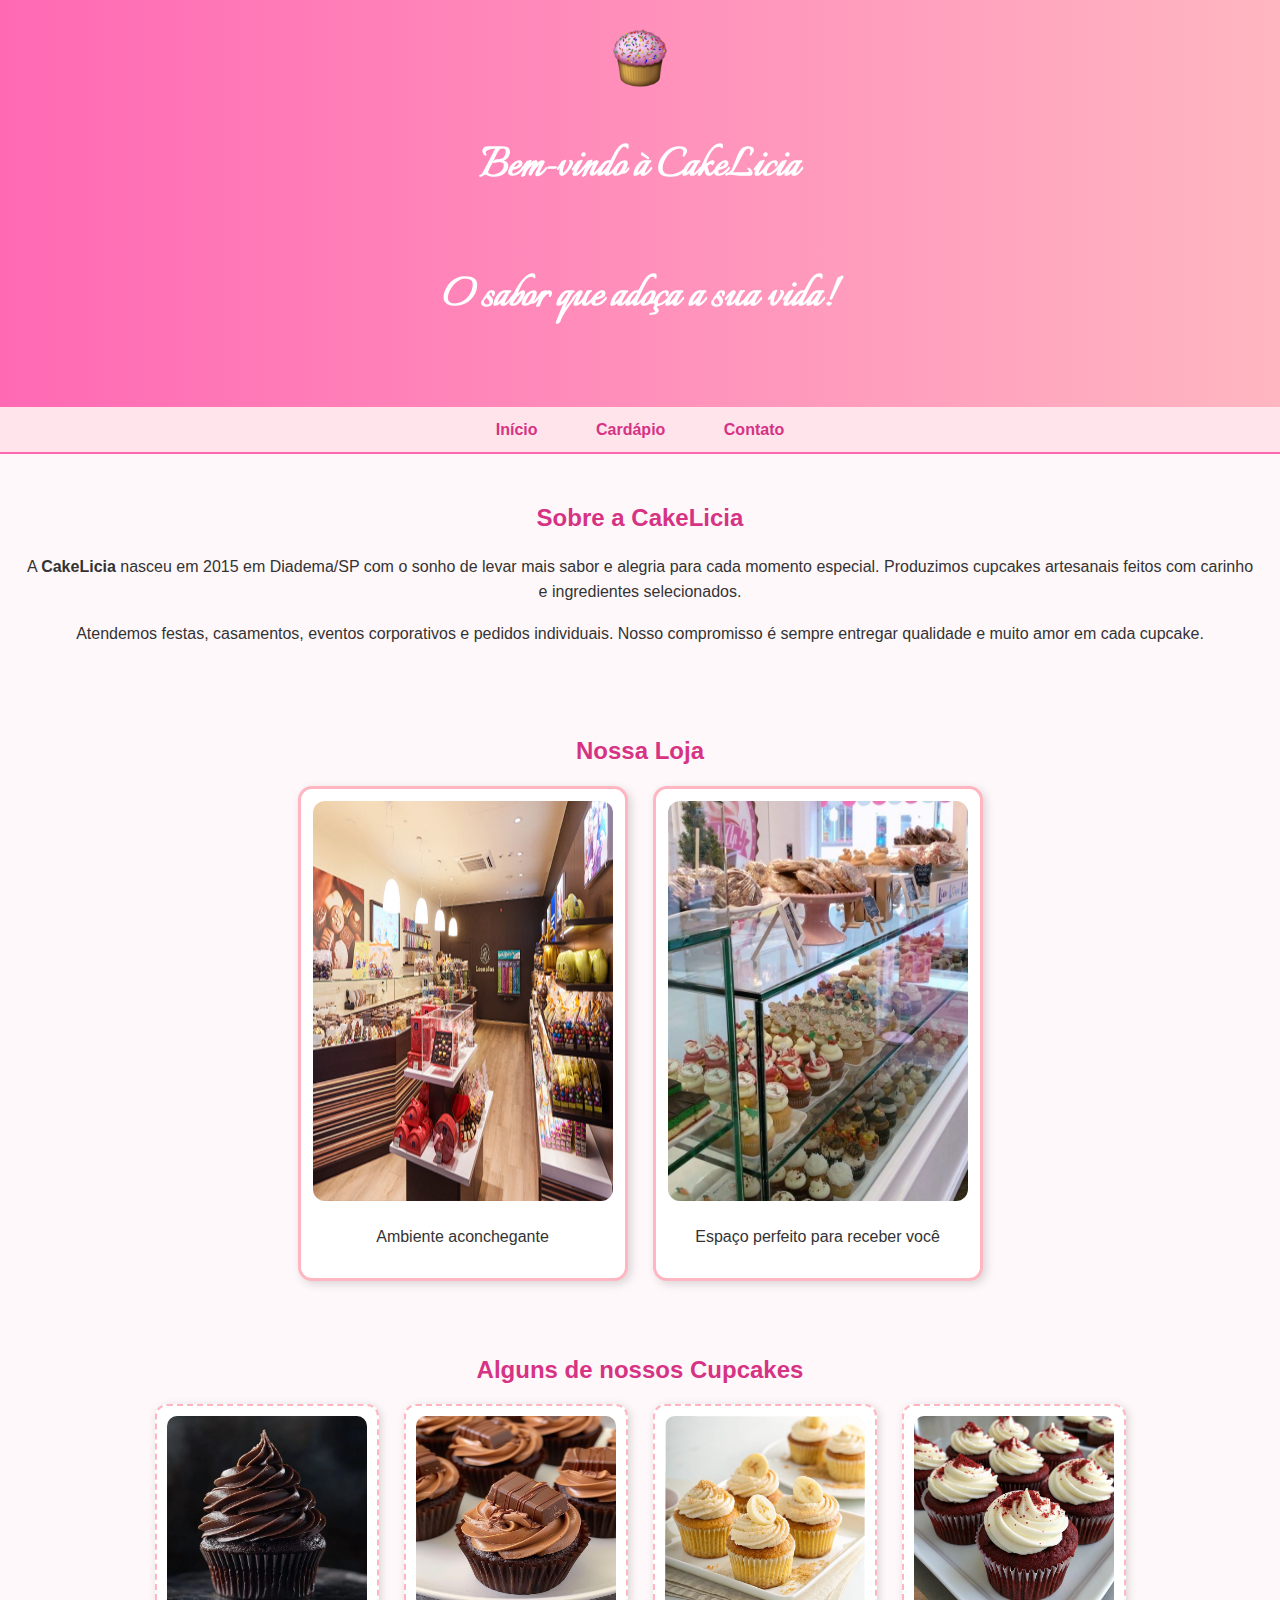
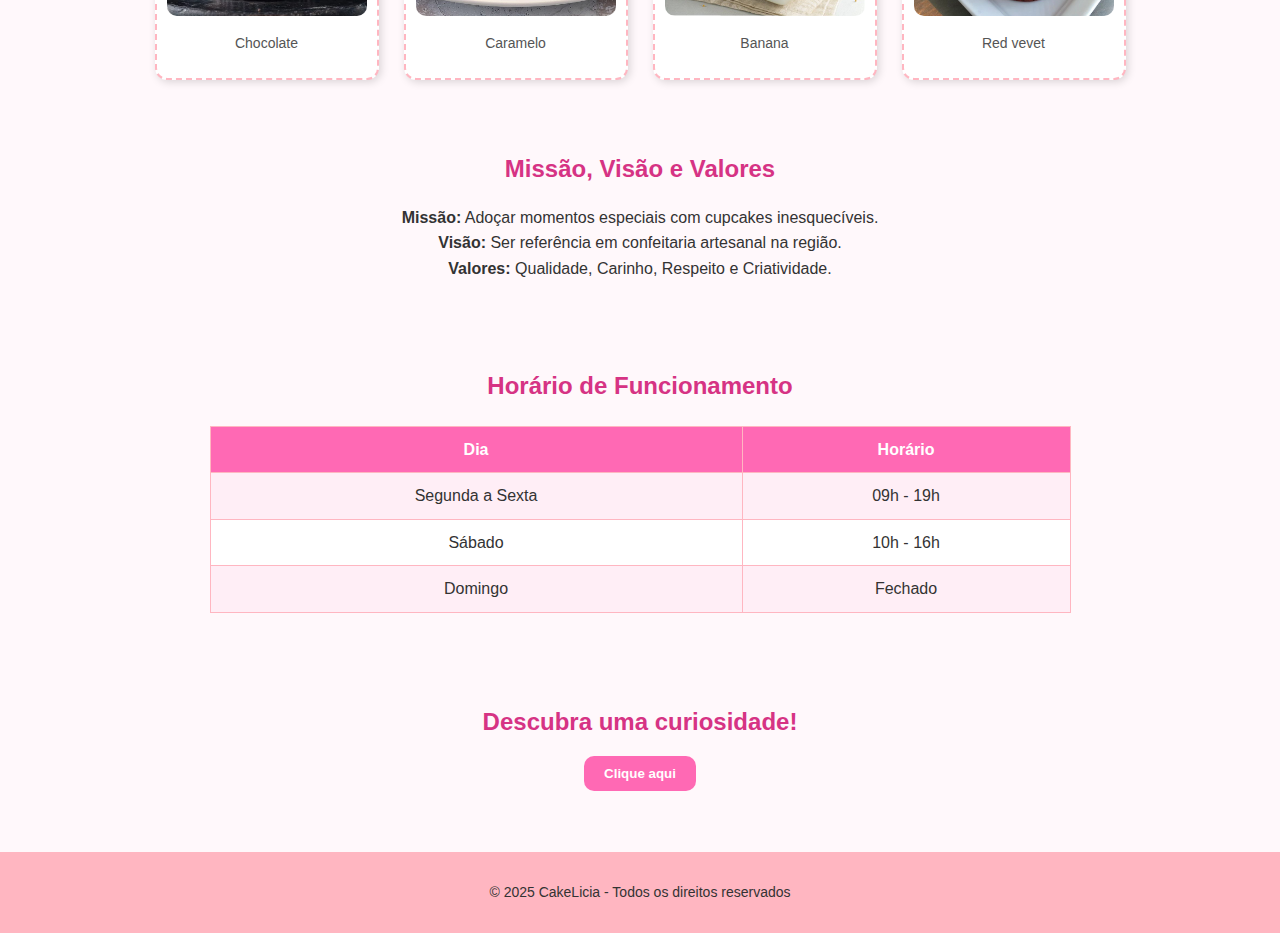
<file: CakeLiciaLoja v.2/CakeLicia/index.html>
<!DOCTYPE html>
<html lang="pt-BR">
<head>
    <meta charset="UTF-8">
    <link rel="icon" href="CupCakeRosaLogo.png" type="image/png">
    <title>CakeLicia - Início</title>
    <link rel="stylesheet" href="index.css">
    <script src="index.js" defer></script>
    <link rel="preconnect" href="https://fonts.googleapis.com">
<link rel="preconnect" href="https://fonts.gstatic.com" crossorigin>
<link href="https://fonts.googleapis.com/css2?family=Italianno&display=swap" rel="stylesheet">
</head>
<body>
   
    <header>
        <img src="CupCakeRosaLogo.png" alt="Logo CakeLicia" width="110">
        <h1 class="tituloprincipal1">Bem-vindo à CakeLicia</h1>
        <h3 class="subtitulo1">O sabor que adoça a sua vida!</h3>
    </header>

   
    <nav>
        <a href="index.html">Início</a>
        <a href="cardapio.html">Cardápio</a>
        <a href="contato.html">Contato</a>
    </nav>

  
    <section>
        <h2>Sobre a CakeLicia</h2>
        <p>A <strong>CakeLicia</strong> nasceu em 2015 em Diadema/SP com o sonho de levar mais sabor e alegria 
        para cada momento especial. Produzimos cupcakes artesanais feitos com carinho e ingredientes selecionados.</p>
        <p>Atendemos festas, casamentos, eventos corporativos e pedidos individuais. Nosso compromisso é sempre entregar
        qualidade e muito amor em cada cupcake.</p>
    </section>


    <section>
        <h2>Nossa Loja</h2>
        <div class="galeria-loja">
            <div><img src="imagemLoja1.jpg" alt="Foto da Loja 1" width="300" height="400"><p>Ambiente aconchegante</p></div>
            <div><img src="ImagmLoja2.jpg" alt="Foto da Loja 2" width="300" height="400"><p>Espaço perfeito para receber você</p></div>
        </div>
    </section>

    <section>
        <h2>Alguns de nossos Cupcakes</h2>
        <div class="galeria">
            <div><img src="CAKE1.jpeg" alt="Cupcake especial 1" width="200" height="200"><p>Chocolate</p></div>
            <div><img src="CAKE2.jpeg" alt="Cupcake especial 2" width="200" height="200"><p>Caramelo</p></div>
            <div><img src="Cupcake 13.jpg" alt="Cupcake especial 3" width="200" height="200"><p>Banana</p></div>
            <div><img src="CAKE4.jpeg" alt="Cupcake especial 4" width="200" height="200"><p>Red vevet</p></div>
        </div>
    </section>

    
    <section>
        <h2>Missão, Visão e Valores</h2>
        <ul class="sem-pontos">
            <li><strong>Missão:</strong> Adoçar momentos especiais com cupcakes inesquecíveis.</li>
            <li><strong>Visão:</strong> Ser referência em confeitaria artesanal na região.</li>
            <li><strong>Valores:</strong> Qualidade, Carinho, Respeito e Criatividade.</li>
        </ul>
    </section>

    
    <section>
        <h2>Horário de Funcionamento</h2>
        <table>
            <tr><th>Dia</th><th>Horário</th></tr>
            <tr><td>Segunda a Sexta</td><td>09h - 19h</td></tr>
            <tr><td>Sábado</td><td>10h - 16h</td></tr>
            <tr><td>Domingo</td><td>Fechado</td></tr>
        </table>
    </section>

   
    <section>
        <h2>Descubra uma curiosidade!</h2>
        <button onclick="mostrarCuriosidade()">Clique aqui</button>
        <p id="curiosidade"></p>
    </section>

  
    <footer>
        <p>&copy; 2025 CakeLicia - Todos os direitos reservados</p>
    </footer>
</body>
</html>
</file>
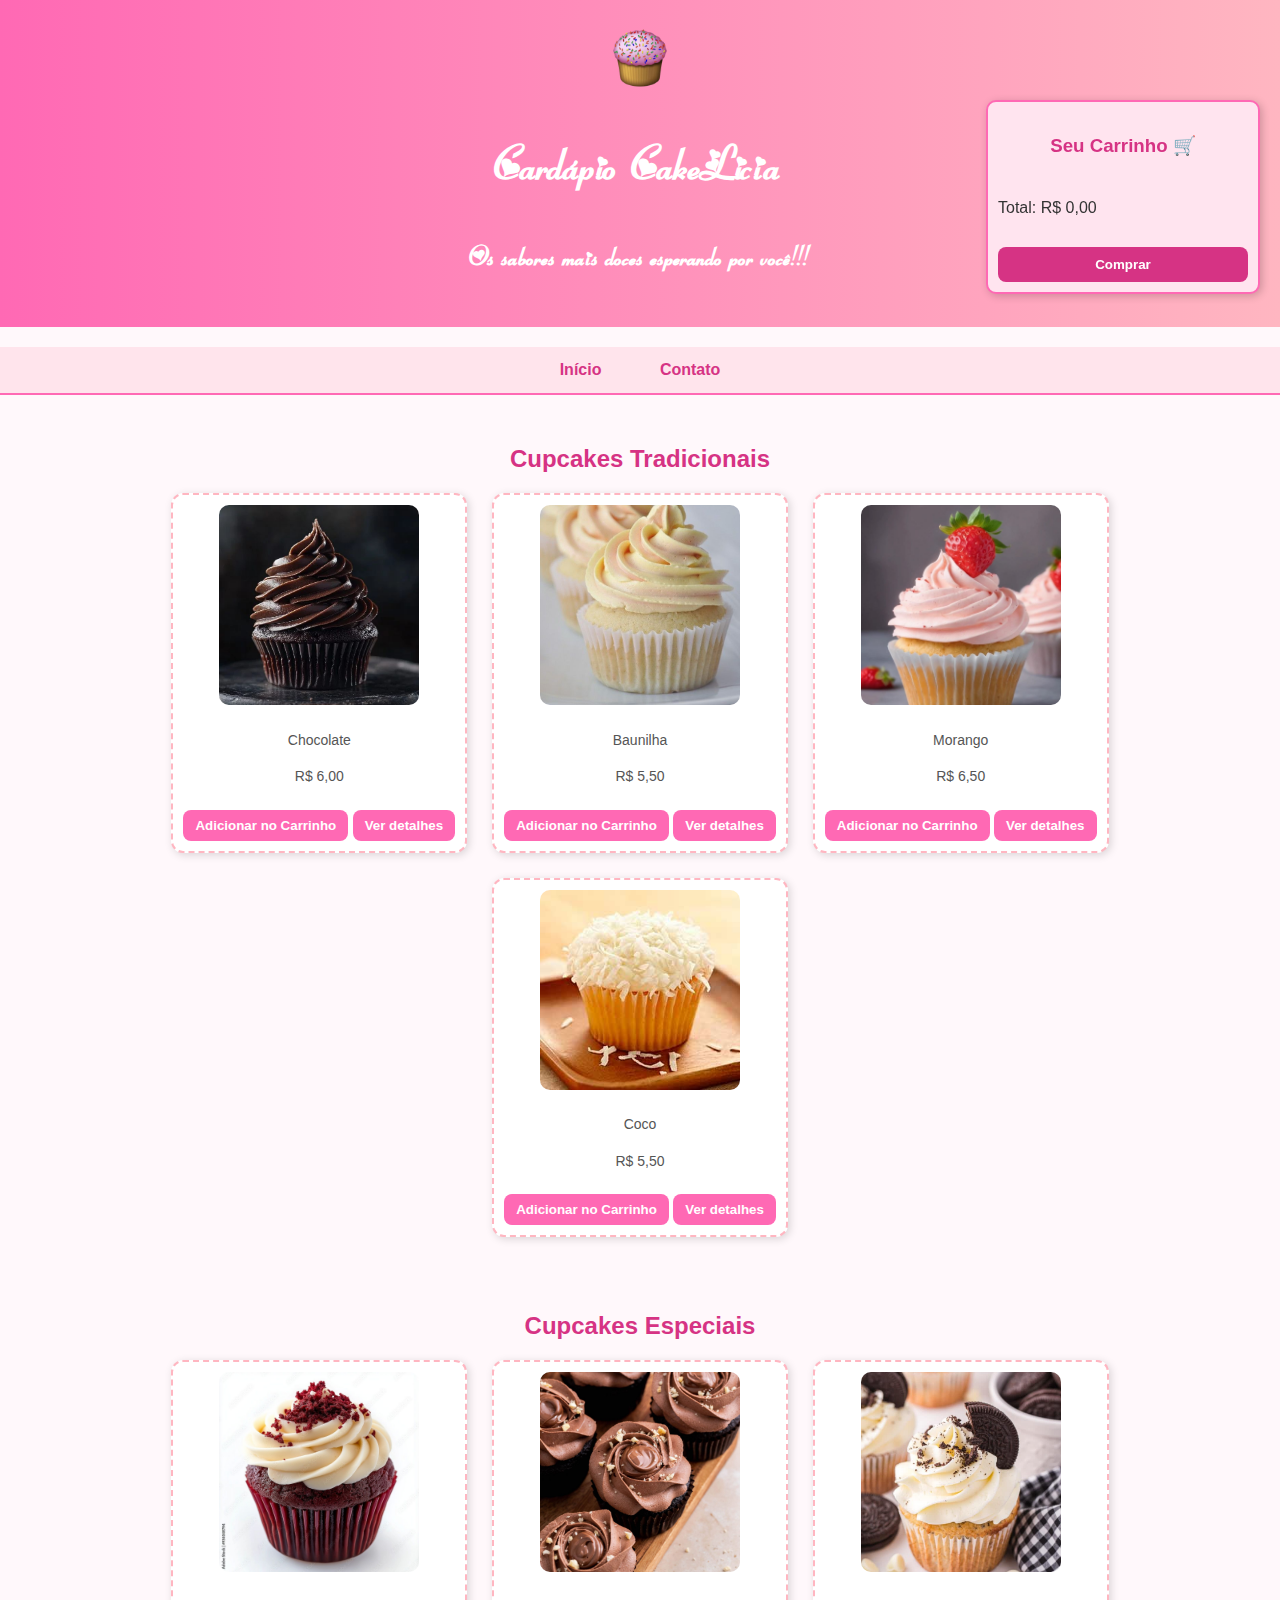
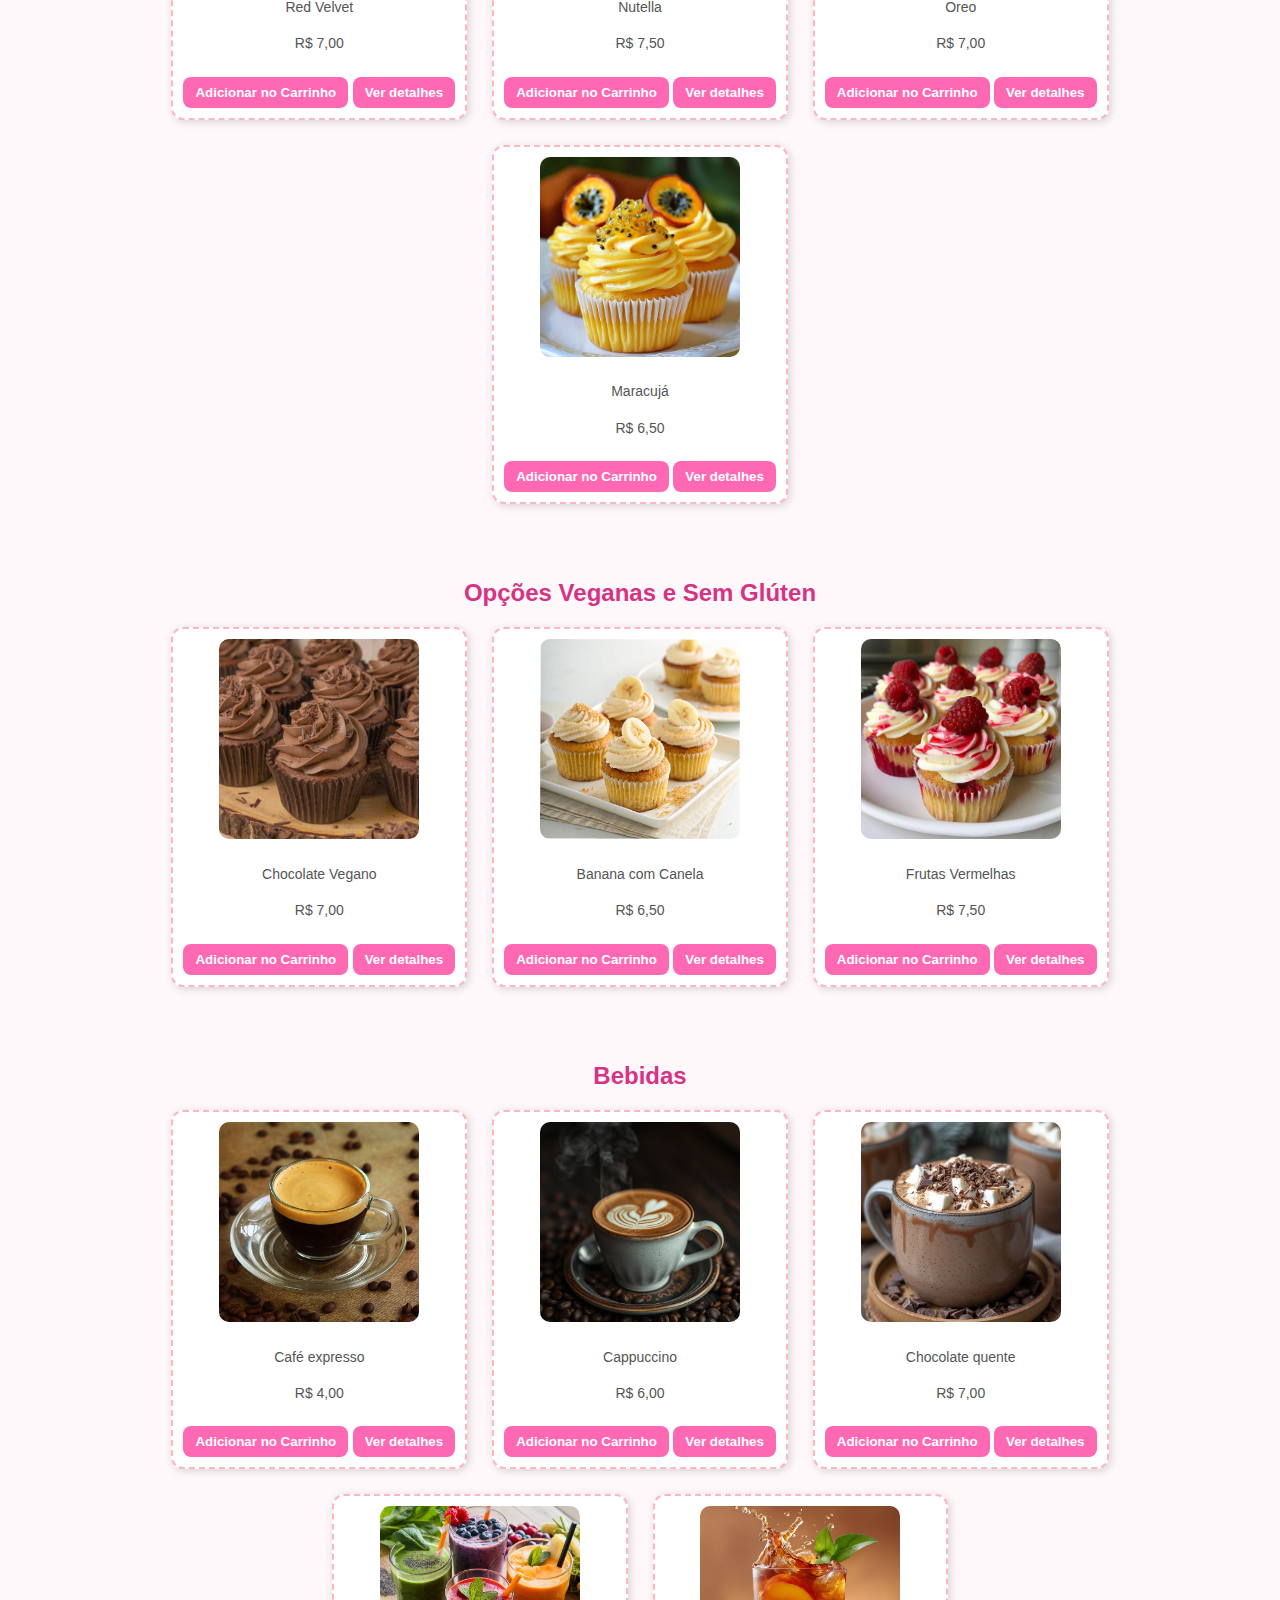
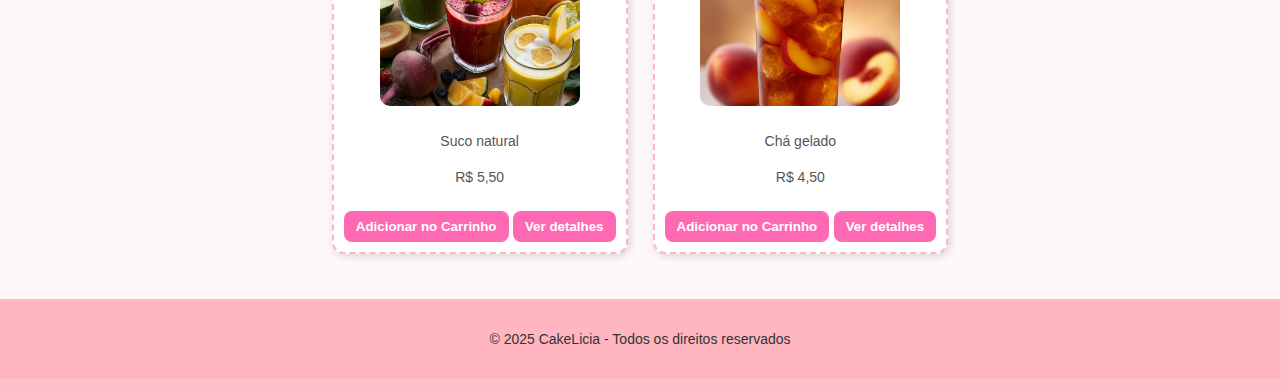
<file: CakeLiciaLoja v.2/CakeLicia/cardapio.html>
<!DOCTYPE html>
<html lang="pt-BR">
<head>
    <meta charset="UTF-8">
    <title>CakeLicia - Cardápio</title>
    <link rel="stylesheet" href="cardapio.css">
    <link rel="icon" href="CupCakeRosaLogo.png" type="image/png">
    <link rel="stylesheet" href="index.css">
    <link rel="preconnect" href="https://fonts.googleapis.com">
    <link rel="preconnect" href="https://fonts.gstatic.com" crossorigin>
    <link href="https://fonts.googleapis.com/css2?family=Italianno&display=swap" rel="stylesheet">
</head>
<body>
    <header>
        <img src="CupCakeRosaLogo.png" alt="Logo CakeLicia" width="110">
        <h1 class="tituloprincipal">Cardápio CakeLicia</h1>
        <h3 class="subtitulo">Os sabores mais doces esperando por você!!!</h3>
    </header>

    <nav>
        <a href="index.html">Início</a>
        <a href="contato.html">Contato</a>
    </nav>

    
    <div id="carrinho">
        <h3>Seu Carrinho 🛒</h3>
        <ul id="itensCarrinho"></ul>
        <p id="total">Total: R$ 0,00</p>
<button id="botaoComprar" onclick="finalizarCompra()">Comprar</button>
    </div>

   
    <section>
    <h2>Cupcakes Tradicionais</h2>
    <div class="galeria">
        <div class="produto">
            <img src="CAKE1.jpeg" alt="Cupcake Chocolate">
            <p>Chocolate</p>
            <p>R$ 6,00</p>
            <button onclick="adicionarAoCarrinho('Chocolate', 6)">Adicionar no Carrinho</button>
            <button onclick="mostrarDescricao('Cupcake de Chocolate', 'Massa fofinha de chocolate, recheio de brigadeiro cremoso e cobertura de ganache meio amargo.')">Ver detalhes</button>
        </div>
        <div class="produto">
            <img src="Cupcake 5.jpg" alt="Cupcake Baunilha">
            <p>Baunilha</p>
            <p>R$ 5,50</p>
            <button onclick="adicionarAoCarrinho('Baunilha', 5.50)">Adicionar no Carrinho</button>
            <button onclick="mostrarDescricao('Cupcake de Baunilha', 'Massa leve de baunilha, recheio de creme branco e cobertura de chantilly suave.')">Ver detalhes</button>
        </div>
        <div class="produto">
            <img src="Cupcake 7.jpg" alt="Cupcake Morango">
            <p>Morango</p>
            <p>R$ 6,50</p>
            <button onclick="adicionarAoCarrinho('Morango', 6.50)">Adicionar no Carrinho</button>
            <button onclick="mostrarDescricao('Cupcake de Morango', 'Massa de baunilha com pedaços de morango, recheio de geleia artesanal e cobertura de chantilly cor-de-rosa.')">Ver detalhes</button>
        </div>
        <div class="produto">
            <img src="Cupcake 6.jpg" alt="Cupcake Coco">
            <p>Coco</p>
            <p>R$ 5,50</p>
            <button onclick="adicionarAoCarrinho('Coco', 5.50)">Adicionar no Carrinho</button>
            <button onclick="mostrarDescricao('Cupcake de Coco', 'Massa branca macia, recheio cremoso de coco e cobertura com lascas frescas de coco.')">Ver detalhes</button>
        </div>
    </div>
</section>

<section>
    <h2>Cupcakes Especiais</h2>
    <div class="galeria">
        <div class="produto">
            <img src="Cupcake 8.jpg" alt="Red Velvet">
            <p>Red Velvet</p>
            <p>R$ 7,00</p>
            <button onclick="adicionarAoCarrinho('Red Velvet', 7)">Adicionar no Carrinho</button>
            <button onclick="mostrarDescricao('Cupcake Red Velvet', 'Massa aveludada vermelha, recheio de cream cheese e cobertura cremosa com leve toque cítrico.')">Ver detalhes</button>
        </div>
        <div class="produto">
            <img src="Cupcake 9.jpg" alt="Nutella">
            <p>Nutella</p>
            <p>R$ 7,50</p>
            <button onclick="adicionarAoCarrinho('Nutella', 7.50)">Adicionar no Carrinho</button>
            <button onclick="mostrarDescricao('Cupcake de Nutella', 'Massa de chocolate, recheio generoso de Nutella e cobertura cremosa decorada com avelãs.')">Ver detalhes</button>
        </div>
        <div class="produto">
            <img src="Cupcake 10.jpg" alt="Oreo">
            <p>Oreo</p>
            <p>R$ 7,00</p>
            <button onclick="adicionarAoCarrinho('Oreo', 7)">Adicionar no Carrinho</button>
            <button onclick="mostrarDescricao('Cupcake de Oreo', 'Massa de baunilha com pedaços de biscoito Oreo, recheio de creme e cobertura crocante.')">Ver detalhes</button>
        </div>
        <div class="produto">
            <img src="Cupcake 11.jpg" alt="Maracujá">
            <p>Maracujá</p>
            <p>R$ 6,50</p>
            <button onclick="adicionarAoCarrinho('Maracujá', 6.50)">Adicionar no Carrinho</button>
            <button onclick="mostrarDescricao('Cupcake de Maracujá', 'Massa leve de baunilha, recheio de mousse de maracujá e cobertura com sementes crocantes.')">Ver detalhes</button>
        </div>
    </div>
</section>

<section>
    <h2>Opções Veganas e Sem Glúten</h2>
    <div class="galeria">
        <div class="produto">
            <img src="Cupcake 12.jpg" alt="Chocolate Vegano">
            <p>Chocolate Vegano</p>
            <p>R$ 7,00</p>
            <button onclick="adicionarAoCarrinho('Chocolate Vegano', 7)">Adicionar no Carrinho</button>
            <button onclick="mostrarDescricao('Cupcake Vegano de Chocolate', 'Massa de cacau 100%, sem derivados de leite, com cobertura de ganache vegano.')">Ver detalhes</button>
        </div>
        <div class="produto">
            <img src="Cupcake 13.jpg" alt="Banana com Canela">
            <p>Banana com Canela</p>
            <p>R$ 6,50</p>
            <button onclick="adicionarAoCarrinho('Banana com Canela', 6.50)">Adicionar no Carrinho</button>
            <button onclick="mostrarDescricao('Cupcake de Banana com Canela', 'Massa leve de banana madura, temperada com canela e cobertura de açúcar mascavo crocante.')">Ver detalhes</button>
        </div>
        <div class="produto">
            <img src="Cupcake 14.jpg" alt="Frutas Vermelhas">
            <p>Frutas Vermelhas</p>
            <p>R$ 7,50</p>
            <button onclick="adicionarAoCarrinho('Frutas Vermelhas', 7.50)">Adicionar no Carrinho</button>
            <button onclick="mostrarDescricao('Cupcake de Frutas Vermelhas', 'Massa de baunilha recheada com geleia de frutas vermelhas e cobertura suave de chantilly.')">Ver detalhes</button>
        </div>
    </div>
</section>

<section>
    <h2>Bebidas</h2>
    <div class="galeria">
        <div class="produto">
            <img src="bebida2.jpg" alt="Café expresso">
            <p>Café expresso</p>
            <p>R$ 4,00</p>
            <button onclick="adicionarAoCarrinho('Café expresso', 4)">Adicionar no Carrinho</button>
            <button onclick="mostrarDescricao('Café Expresso', 'Café 100% arábica, sabor intenso e aroma marcante, preparado na hora.')">Ver detalhes</button>
        </div>
        <div class="produto">
            <img src="bebida1.jpg" alt="Cappuccino">
            <p>Cappuccino</p>
            <p>R$ 6,00</p>
            <button onclick="adicionarAoCarrinho('Cappuccino', 6)">Adicionar no Carrinho</button>
            <button onclick="mostrarDescricao('Cappuccino', 'Café expresso cremoso, leite vaporizado e toque especial de canela.')">Ver detalhes</button>
        </div>
        <div class="produto">
            <img src="bebida3.jpg" alt="Chocolate quente">
            <p>Chocolate quente</p>
            <p>R$ 7,00</p>
            <button onclick="adicionarAoCarrinho('Chocolate quente', 7)">Adicionar no Carrinho</button>
            <button onclick="mostrarDescricao('Chocolate Quente', 'Bebida cremosa de chocolate meio amargo com chantilly por cima.')">Ver detalhes</button>
        </div>
        <div class="produto">
            <img src="bebida4.jpg" alt="Suco natural">
            <p>Suco natural</p>
            <p>R$ 5,50</p>
            <button onclick="adicionarAoCarrinho('Suco natural', 5.50)">Adicionar no Carrinho</button>
            <button onclick="mostrarDescricao('Suco Natural', 'Suco feito na hora com frutas frescas da estação, sem adição de açúcar.')">Ver detalhes</button>
        </div>
        <div class="produto">
            <img src="bebida5.jpg" alt="Chá gelado">
            <p>Chá gelado</p>
            <p>R$ 4,50</p>
            <button onclick="adicionarAoCarrinho('Chá gelado', 4.50)">Adicionar no Carrinho</button>
            <button onclick="mostrarDescricao('Chá Gelado', 'Infusão natural de chá preto gelado com limão siciliano.')">Ver detalhes</button>
        </div>
    </div>
</section>


    <footer>
        <p>&copy; 2025 CakeLicia - Todos os direitos reservados</p>
    </footer>

    <script src="carrinho.js"></script>
</body>
</html>
</file>
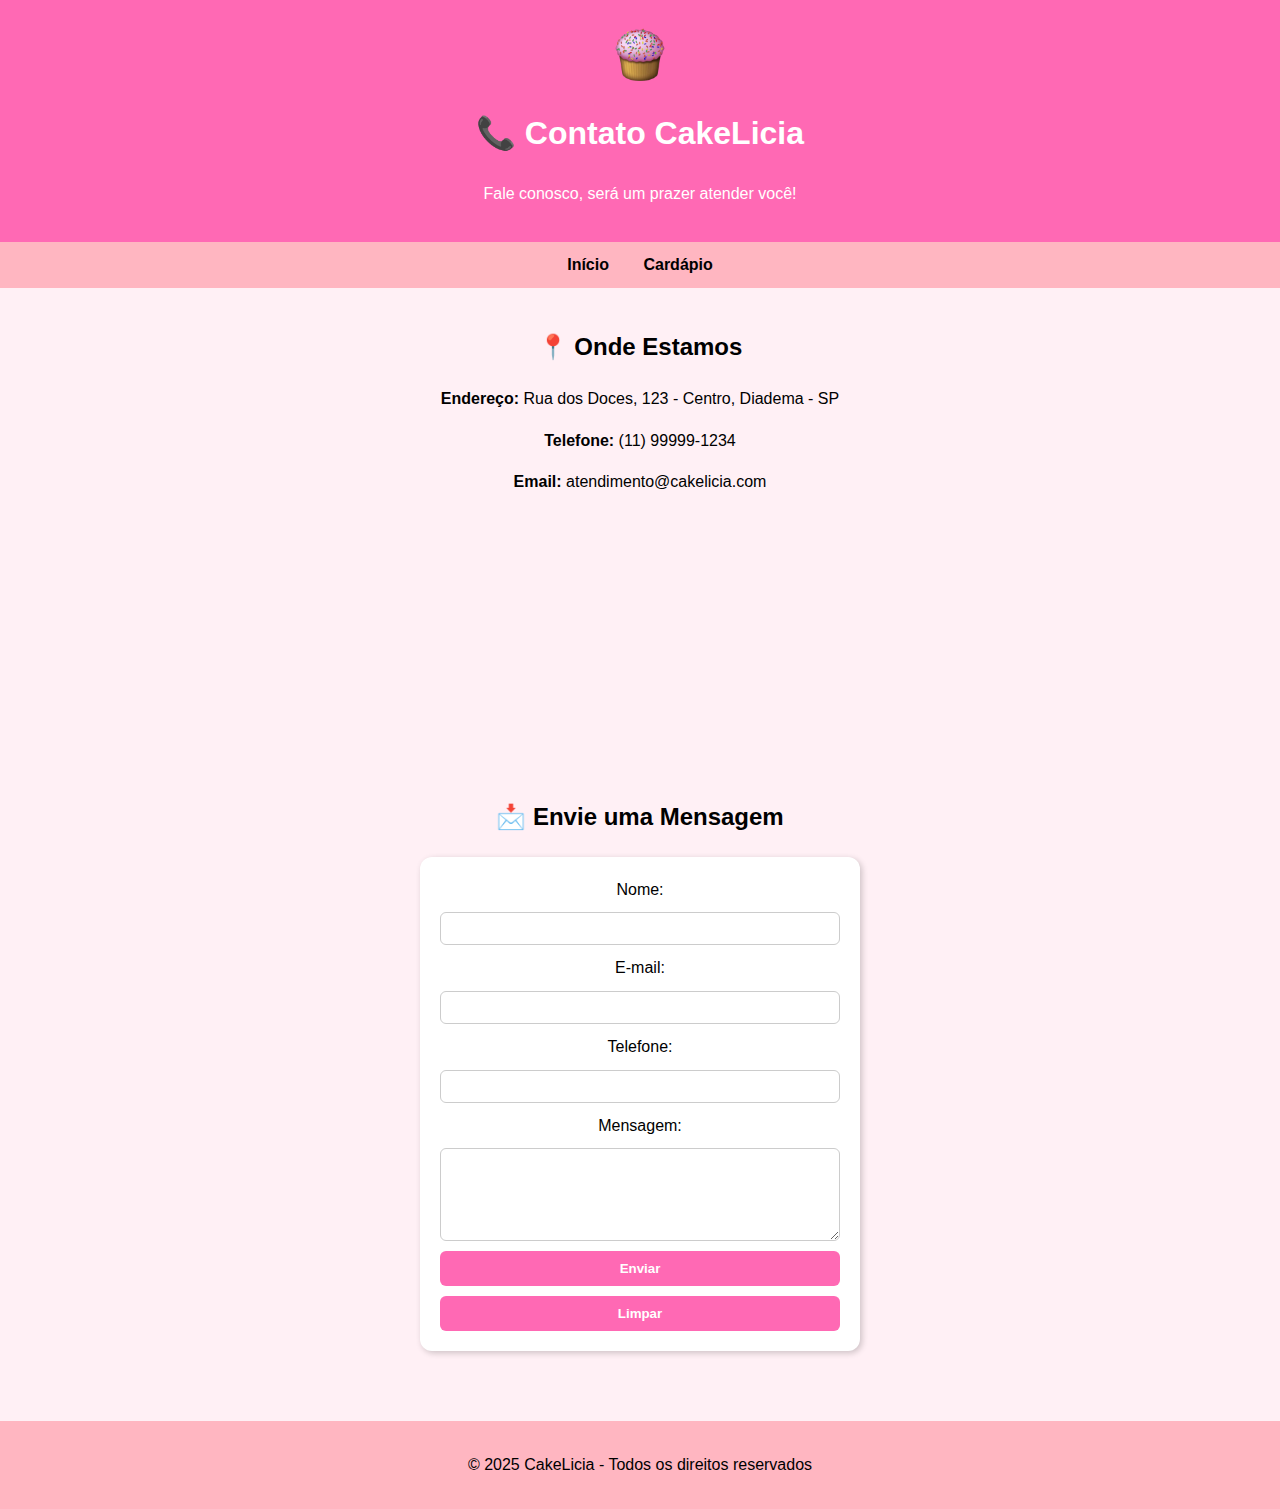
<file: CakeLiciaLoja v.2/CakeLicia/contato.html>
<!DOCTYPE html>
<html lang="pt-BR">
<head>
    <meta charset="UTF-8">
    <title>CakeLicia - Contato</title>
    <link rel="stylesheet" href="contato.css">
    <link rel="icon" href="CupCakeRosaLogo.png" type="image/png">
    
    <script src="contato.js" defer></script>
</head>
<body>
    <header>
        <img src="CupCakeRosaLogo.png" alt="Logo CakeLicia" width="100">
        <h1>📞 Contato CakeLicia</h1>
        <p>Fale conosco, será um prazer atender você!</p>
    </header>

    <nav>
        <a href="index.html">Início</a>
        <a href="cardapio.html">Cardápio</a>
    </nav>

    <main>
        <section>
            <h2>📍 Onde Estamos</h2>
            <p><strong>Endereço:</strong> Rua dos Doces, 123 - Centro, Diadema - SP</p>
            <p><strong>Telefone:</strong> (11) 99999-1234</p>
            <p><strong>Email:</strong> atendimento@cakelicia.com</p>
            
            <iframe src="https://www.google.com/maps/embed?pb=!1m18!1m12!1m3!1d3656.977473926623!2d-46.6230563!3d-23.5689776!2m3!1f0!2f0!3f0!3m2!1i1024!2i768!4f13.1!3m3!1m2!1s0x94ce59b9c2f8b1ab%3A0x8b0e3d5374b7c0e1!2sDiadema!5e0!3m2!1spt-BR!2sbr!4v1700000000000" 
            width="100%" height="250" style="border:0;" allowfullscreen="" loading="lazy"></iframe>
        </section>

        <section>
            <h2>📩 Envie uma Mensagem</h2>
            <form id="formContato">
                <label for="nome">Nome:</label>
                <input type="text" id="nome" required>

                <label for="email">E-mail:</label>
                <input type="email" id="email" required>

                <label for="telefone">Telefone:</label>
                <input type="text" id="telefone">

                <label for="mensagem">Mensagem:</label>
                <textarea id="mensagem" rows="5" required></textarea>

                <button type="submit">Enviar</button>
                <button type="reset">Limpar</button>
            </form>
            <p id="mensagemEnviada"></p>
        </section>
    </main>

    <footer>
        <p>&copy; 2025 CakeLicia - Todos os direitos reservados</p>
    </footer>
</body>
</html>
</file>
<file: CakeLiciaLoja v.2/CakeLicia/index.css>
body {
    font-family: Arial, sans-serif;
    margin: 0;
    background-color: #fff8fb;
    line-height: 1.6;
    color: #333;
}

.tituloprincipal1
{
font-family: "Italianno", cursive;
  font-weight: 40px;
  font-size: 50px;
  font-style: normal;
}

.subtitulo1
{
font-family: "Italianno", cursive;
  font-weight: 40px;
  font-size: 50px;
  font-style: normal;
}

header {
    background: linear-gradient(to right, #ff69b4, #ffb6c1);
    color: white;
    padding: 20px;
    text-align: center;


}
header img {
    display: block;
    margin: 0 auto 10px auto;
}
.imagem-loja {
    width: 300px;          
    height: 400px;        
    object-fit: cover;    
    border-radius: 12px;
}

nav {
    background: #ffe4ec;
    padding: 10px;
    text-align: center;
    border-bottom: 2px solid #ff69b4;
}
nav a {
    color: #d63384;
    text-decoration: none;
    margin: 0 15px;
    font-weight: bold;
    padding: 6px 12px;
    border-radius: 8px;
}
nav a:hover {
    background: #ff69b4;
    color: white;
}


section {
    padding: 25px;
    text-align: center;
}
section h2 {
    color: #d63384;
    margin-bottom: 15px;
}


.galeria-loja {
    display: flex;
    justify-content: center;
    flex-wrap: wrap;
    gap: 25px;
}
.galeria-loja div {
    background: white;
    border: 3px solid #ffb6c1;
    border-radius: 14px;
    padding: 12px;
    box-shadow: 3px 3px 10px rgba(0,0,0,0.15);
}
.galeria-loja img {
    border-radius: 12px;
}


.galeria {
    display: flex;
    justify-content: center;
    flex-wrap: wrap;
    gap: 25px;
}
.galeria div {
    background: #fff;
    border: 2px dashed #ffb6c1;
    border-radius: 12px;
    padding: 10px;
    box-shadow: 2px 2px 8px rgba(0,0,0,0.15);
    transition: transform 0.2s;
}
.galeria div:hover {
    transform: scale(1.05);
}
.galeria img {
    border-radius: 10px;
    
}
.galeria p {
    margin-top: 8px;
    font-size: 14px;
    color: #555;
}


table {
    margin: 20px auto;
    border-collapse: collapse;
    width: 70%;
    background: white;
}
table th, table td {
    border: 1px solid #ffb6c1;
    padding: 10px;
}
table th {
    background: #ff69b4;
    color: white;
}
table tr:nth-child(even) {
    background: #ffeef6;
}


button {
    padding: 10px 20px;
    background: #ff69b4;
    color: white;
    border: none;
    border-radius: 10px;
    font-weight: bold;
    cursor: pointer;
}
button:hover {
    background: #d63384;
}


footer {
    background: #ffb6c1;
    text-align: center;
    padding: 15px;
    margin-top: 20px;
    font-size: 14px;
    color: #333;
}

.sem-pontos {
      list-style-type: none; 
      padding-left: 0;  
    }
</file>
<file: CakeLiciaLoja v.2/CakeLicia/cardapio.css>
@font-face {
    font-family: curva;
    src: url(fiolex_girls/Filxgirl.TTF);
}


#carrinho {
    position: fixed;
    top: 100px;
    right: 20px;
    width: 250px;
    background: #ffe4ef;
    border: 2px solid #ff69b4;
    border-radius: 10px;
    padding: 10px;
    box-shadow: 2px 2px 8px rgba(0,0,0,0.2);
    z-index: 100;
}

#carrinho h3 {
    text-align: center;
    color: #d63384;
}

#carrinho ul {
    list-style: none;
    padding: 0;
    max-height: 300px;
    overflow-y: auto;
}

#carrinho li {
    display: flex;
    justify-content: space-between;
    margin-bottom: 5px;
    background: #fff;
    padding: 5px;
    border-radius: 5px;
}

#carrinho li button {
    background: #ff69b4;
    color: white;
    border: none;
    border-radius: 5px;
    cursor: pointer;
    padding: 2px 5px;
}


.galeria {
    display: flex;
    flex-wrap: wrap;
    gap: 25px;
    justify-content: center;
}

.galeria div {
    background: #fff;
    border: 2px dashed #ffb6c1;
    border-radius: 12px;
    padding: 10px;
    text-align: center;
    box-shadow: 2px 2px 8px rgba(0,0,0,0.15);
    transition: transform 0.2s;
}

.galeria div:hover { transform: scale(1.05); }

.galeria img {
    width: 200px;
    height: 200px;
    object-fit: cover;
    border-radius: 12px;
    margin-bottom: 8px;
}

.galeria button {
    margin-top: 8px;
    padding: 8px 12px;
    border: none;
    border-radius: 8px;
    font-weight: bold;
    cursor: pointer;
    transition: 0.3s;
}


.galeria button:not(.detalhes-btn) {
    background: #ff69b4;
    color: white;
}

.galeria button:not(.detalhes-btn):hover {
    background: #d63384;
}


.galeria .detalhes-btn {
    background: #fff;
    color: #d63384;
    border: 2px solid #d63384;
}

.galeria .detalhes-btn:hover {
    background: #ffe4ef;
    color: #a0225f;
    border-color: #a0225f;
}


#botaoComprar {
    width: 100%;
    padding: 10px;
    margin-top: 10px;
    background: #d63384;
    color: white;
    border: none;
    border-radius: 8px;
    font-weight: bold;
    cursor: pointer;
    transition: 0.3s;
}

#botaoComprar:hover {
    background: #ff69b4;
}

header {
    font-family: curva;
    font-size: 24px;
    text-align: center;
    margin-bottom: 20px;
}


.modal {
    position: fixed;
    top: 0; left: 0;
    width: 100%; height: 100%;
    background: rgba(0,0,0,0.6);
    display: flex;
    justify-content: center;
    align-items: center;
    z-index: 2000;
    animation: fadeIn 0.3s ease;
}

.modal-conteudo {
    background: #fff;
    padding: 20px;
    border-radius: 12px;
    text-align: center;
    max-width: 400px;
    box-shadow: 0 4px 12px rgba(0,0,0,0.3);
    animation: scaleIn 0.3s ease;
}

.modal-conteudo h2 {
    color: #d63384;
    margin-bottom: 10px;
}

.modal-conteudo p {
    margin-bottom: 20px;
    font-size: 16px;
}

.modal-conteudo button {
    background: #ff69b4;
    border: none;
    padding: 10px 16px;
    border-radius: 8px;
    color: #fff;
    font-weight: bold;
    cursor: pointer;
    transition: 0.3s;
}

.modal-conteudo button:hover {
    background: #d63384;
}


@keyframes fadeIn {
    from {opacity: 0;}
    to {opacity: 1;}
}

@keyframes scaleIn {
    from {transform: scale(0.7);}
    to {transform: scale(1);}
}
</file>
<file: CakeLiciaLoja v.2/CakeLicia/contato.css>
body {
    font-family: Arial, sans-serif;
    margin: 0;
    background: #fff0f5;
    line-height: 1.6;
}

header {
    background: #ff69b4;
    color: white;
    padding: 20px;
    text-align: center;
}

header img {
    display: block;
    margin: 0 auto 10px;
}

nav {
    background: #ffb6c1;
    padding: 10px;
    text-align: center;
}

nav a {
    color: black;
    text-decoration: none;
    margin: 0 15px;
    font-weight: bold;
}

main {
    padding: 20px;
}

section {
    margin-bottom: 30px;
    text-align: center;
}

form {
    max-width: 400px;
    margin: auto;
    display: flex;
    flex-direction: column;
    gap: 10px;
    background: white;
    padding: 20px;
    border-radius: 12px;
    box-shadow: 2px 2px 6px rgba(0,0,0,0.2);
}

input, textarea {
    padding: 8px;
    border: 1px solid #ccc;
    border-radius: 6px;
}

button {
    background: #ff69b4;
    color: white;
    border: none;
    padding: 10px;
    border-radius: 6px;
    cursor: pointer;
    font-weight: bold;
}

button:hover {
    background: #ff1493;
}

.redes {
    display: flex;
    justify-content: center;
    gap: 15px;
}

.redes a {
    text-decoration: none;
    font-weight: bold;
    color: #ff1493;
}

footer {
    background: #ffb6c1;
    text-align: center;
    padding: 15px;
    margin-top: 20px;
}
</file>
